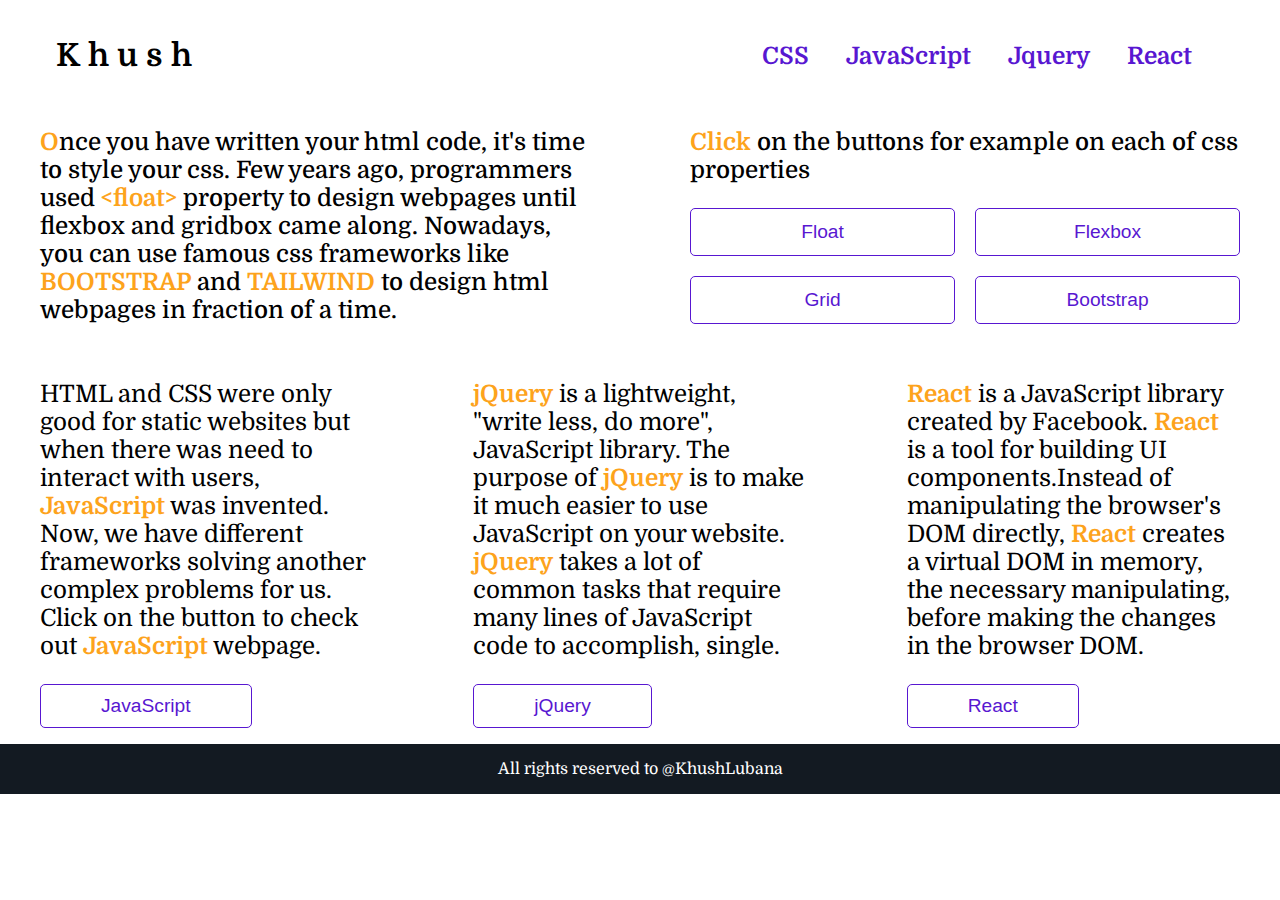
<file: index.html>
<!DOCTYPE html>
<html lang="en">

<head>
    <meta charset="utf-8" name="viewport" content="width=device-width, initial-scale=1.0">
    <title>Khush Lubana</title>
    <link rel="stylesheet" href="css/index.css">
</head>

<body>
    <header>
        <div class="innerHeader">
            <h1>
                <span>K</span>
                <span>h</span>
                <span>u</span>
                <span>s</span>
                <span>h</span>
            </h1>
            <ul>
                <li><a href="#csssectionone">CSS</a></li>
                <li><a href="#jssectiontwo">JavaScript</a></li>
                <li><a href="#jquerythree">Jquery</a></li>
                <li><a href="#reactfour">React</a></li>
            </ul>
        </div>
    </header>
    <div class="cssSection" id="csssectionone">
        <section>
            <p>
                <span>O</span>nce you have written your html code, it's time to style your css. Few years ago, programmers used <span>&lt;float&gt;</span> property to design webpages until flexbox and gridbox came along. Nowadays, you can use famous css
                frameworks like <span>BOOTSTRAP</span> and
                <span>TAILWIND</span> to design html webpages in fraction of a time.
            </p>
        </section>
        <aside>
            <p><span>Click</span> on the buttons for example on each of css properties</p>
            <button type="button" onclick="window.location.href='Links/Brampton/index.html'">Float</button>
            <button type="button" onclick="window.location.href='Links/TheCarMan/index.html'">Flexbox</button>
            <button type="button" onclick="window.location.href='Links/FurnitureHouse/index.html'">Grid</button>
            <button type="button" onclick="window.location.href='Links/HomoSapien/index.html'">Bootstrap</button>
        </aside>
    </div>
    <section class="jsSection" id="jssectiontwo">
        <div>
            <p>
                HTML and CSS were only good for static websites but when there was need to interact with users, <span>JavaScript</span> was invented. Now, we have different frameworks solving another complex problems for us. Click on the button to check
                out <span>JavaScript</span> webpage.
            </p>
            <button type="button" onclick="window.location.href='Links/Picture/index.html'">JavaScript</button>
        </div>
        <div id="jquerythree">
            <p><span>jQuery</span> is a lightweight, "write less, do more", JavaScript library. The purpose of <span>jQuery</span> is to make it much easier to use JavaScript on your website.
                <span>jQuery</span> takes a lot of common tasks that require many lines of JavaScript code to accomplish, single.
            </p>
            <button type="button">jQuery</button>
        </div>
        <div id="reactfour">
            <p><span>React</span> is a JavaScript library created by Facebook.
                <span>React</span> is a tool for building UI components.Instead of manipulating the browser's DOM directly,
                <span>React</span> creates a virtual DOM in memory, the necessary manipulating, before making the changes in the browser DOM.
            </p>
            <button type="button">React</button>
        </div>
    </section>
    <footer>
        <p>All rights reserved to @KhushLubana</p>
    </footer>
</body>

</html>
</file>
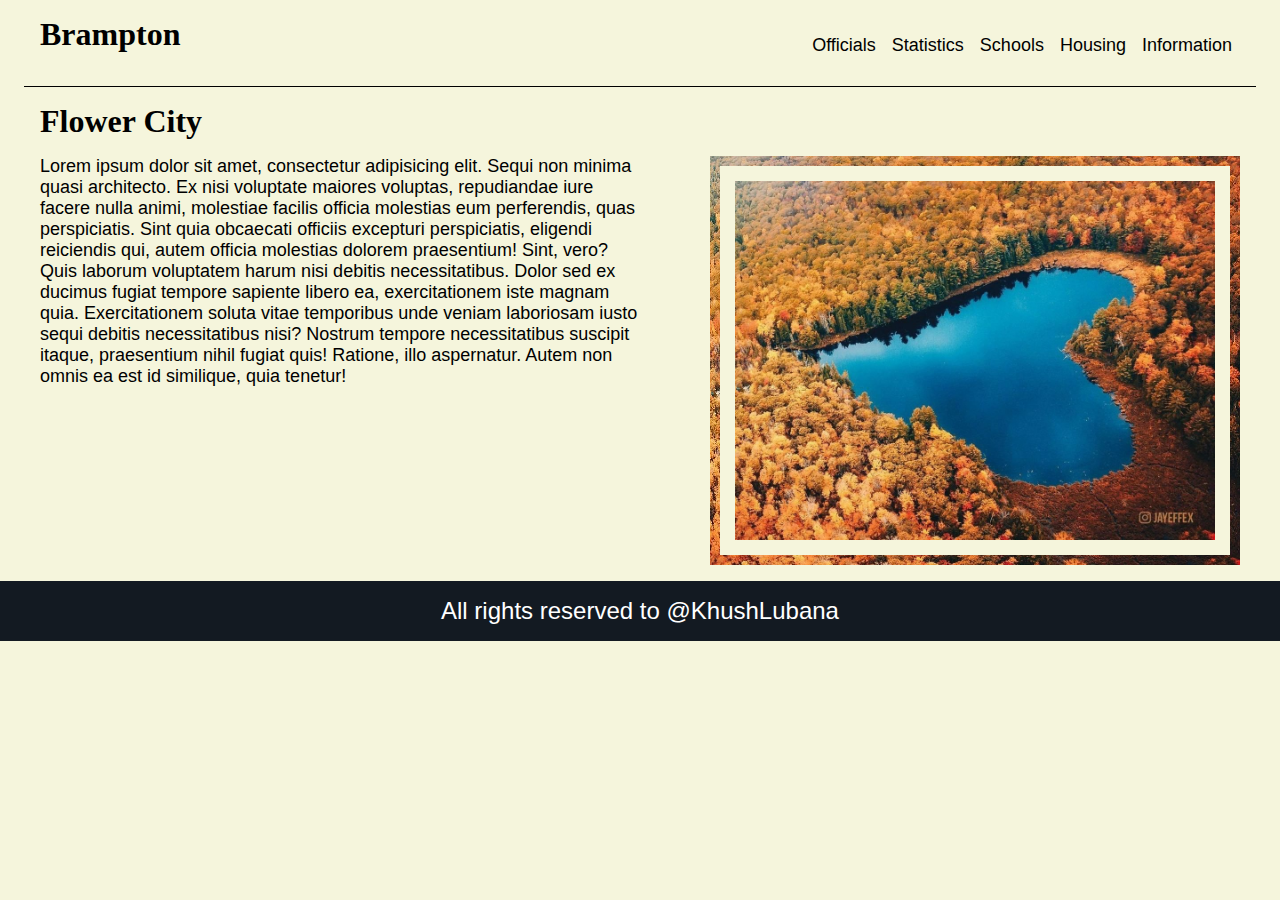
<file: Brampton/index.html>
<!DOCTYPE html>
<html>
<head>
    <meta  charset="utf-8" name="viewport" content="width=device-width, initial-scale=1.0">
    <title>Brampton</title>
    <link rel="stylesheet" href="css/index.css">
</head>
<body>
<header>
        <h1>Brampton</h1>
        <nav>
            <ul>
                <li><a href="">Information</a></li>
                <li><a href="">Housing</a></li>
                <li><a href="">Schools</a></li>
                <li><a href="">Statistics</a></li>
                <li><a href="">Officials</a></li>
            </ul>
        </nav>
</header>
<section class="FlowerCity">
    <h1>Flower City</h1>
    <p>Lorem ipsum dolor sit amet, consectetur adipisicing elit. Sequi non minima quasi architecto. Ex nisi voluptate maiores voluptas, repudiandae iure facere nulla animi, molestiae facilis officia molestias eum perferendis, quas perspiciatis. Sint quia obcaecati officiis excepturi perspiciatis, eligendi reiciendis qui, autem officia molestias dolorem praesentium! Sint, vero? Quis laborum voluptatem harum nisi debitis necessitatibus. Dolor sed ex ducimus fugiat tempore sapiente libero ea, exercitationem iste magnam quia. Exercitationem soluta vitae temporibus unde veniam laboriosam iusto sequi debitis necessitatibus nisi? Nostrum tempore necessitatibus suscipit itaque, praesentium nihil fugiat quis! Ratione, illo aspernatur. Autem non omnis ea est id similique, quia tenetur!
    </p>
    <img src="photos/1.jpg"/>
</section>
<footer>
    <div>
        <p>All rights reserved to @KhushLubana</p>
    </div>
</footer>
</body>
</html>
</file>
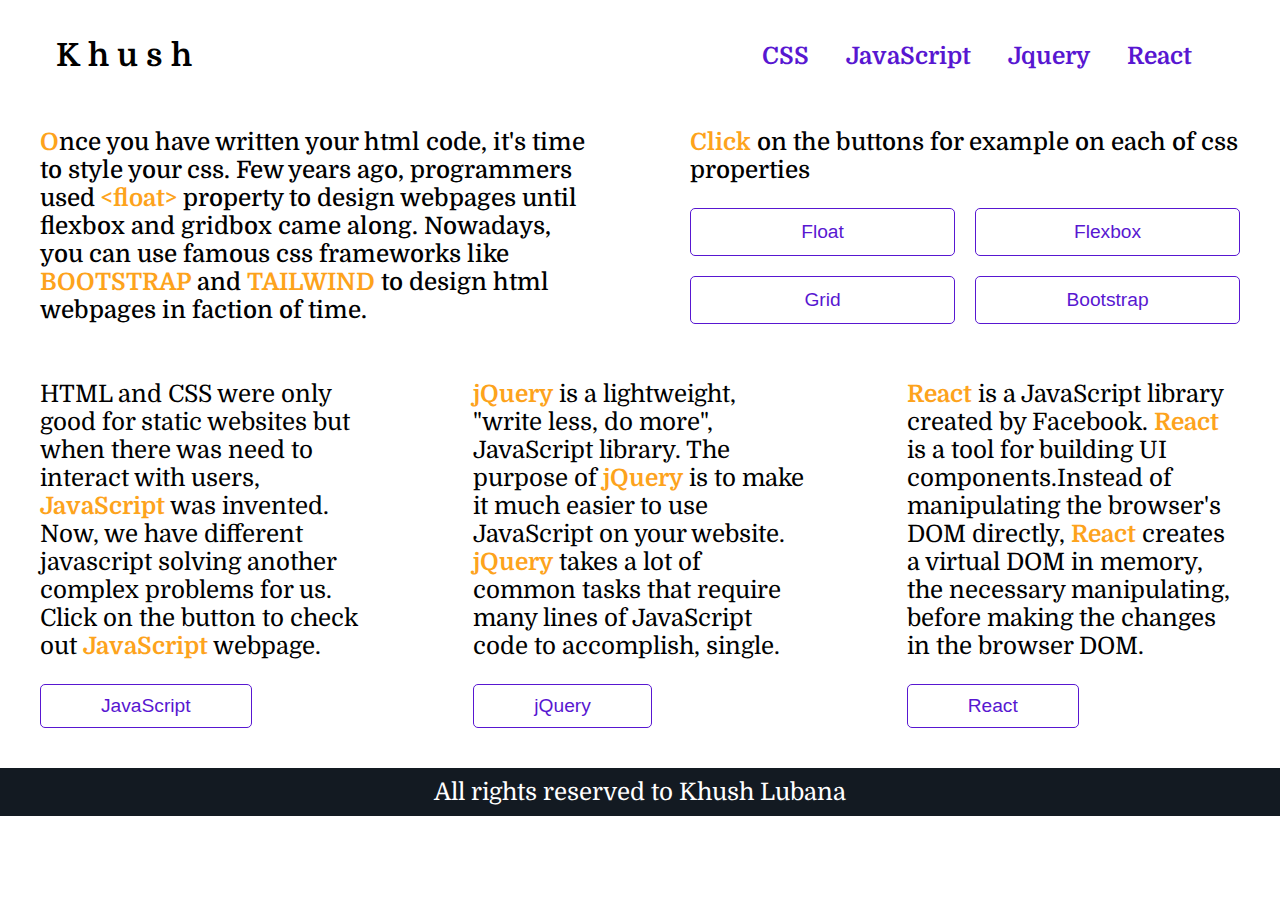
<file: Main/index.html>
<!DOCTYPE html>
<html lang="en">
<head>
    <meta  charset="utf-8" name="viewport" content="width=device-width, initial-scale=1.0">
        <title>Khush Lubana</title>
        <link rel="stylesheet" href="css/index.css">
    </head>
    <body>
        <header>
            <div class="innerHeader">
                <h1>
                    <span>K</span>
                    <span>h</span>
                    <span>u</span>
                    <span>s</span>
                    <span>h</span>
                </h1>
                <ul>
                    <li><a href=".cssSection">CSS</a></li>
                    <li><a href=".jsSection">JavaScript</a></li>
                    <li><a href="#">Jquery</a></li>
                    <li><a href="#">React</a></li>
                </ul>                
            </div>
        </header>
        <div class="cssSection">
            <section>
                <p>
                    <span>O</span>nce you have written your html code, it's time to style your css. Few years ago, programmers used <span>&lt;float&gt;</span> property
                    to design webpages until flexbox and gridbox came along. Nowadays, you can use famous css frameworks like <span>BOOTSTRAP</span> and
                    <span>TAILWIND</span> to design html webpages in faction of time.
                </p>
            </section>
            <aside>
                <p><span>Click</span> on the buttons for example on each of css properties</p>
                <button type="button" onclick="floatlink()"">Float</button>
                <button type="button">Flexbox</button>
                <button type="button">Grid</button>
                <button type="button">Bootstrap</button>
            </aside>
        </div>
        <section class="jsSection">
            <div><p>
                HTML and CSS were only good for static websites but when there was need to interact with users, <span>JavaScript</span> was invented.
                Now, we have different javascript  solving another complex problems for us. Click on the button to check out <span>JavaScript</span> webpage.
                </p>
                <button type="button">JavaScript</button>
            </div>
            <div>
                <p><span>jQuery</span> is a lightweight, "write less, do more", JavaScript library.
                    The purpose of <span>jQuery</span> is to make it much easier to use JavaScript on your website.
                <span>jQuery</span> takes a lot of common tasks that require many lines of JavaScript code to accomplish, 
                     single.
                </p>
                <button type="button">jQuery</button>
            </div>
            <div>
                <p><span>React</span> is a JavaScript library created by Facebook.
                <span>React</span> is a tool for building UI components.Instead of manipulating the browser's DOM directly,
                <span>React</span> creates a virtual DOM in memory,  the necessary manipulating, before making the changes in the browser DOM.
                </p>
                <button type="button">React</button>
            </div>
        </section>
        <footer>
            <p>All rights reserved to Khush Lubana</p>
        </footer>
        <script src="js/index.js"></script>
    </body>
</html>
</file>
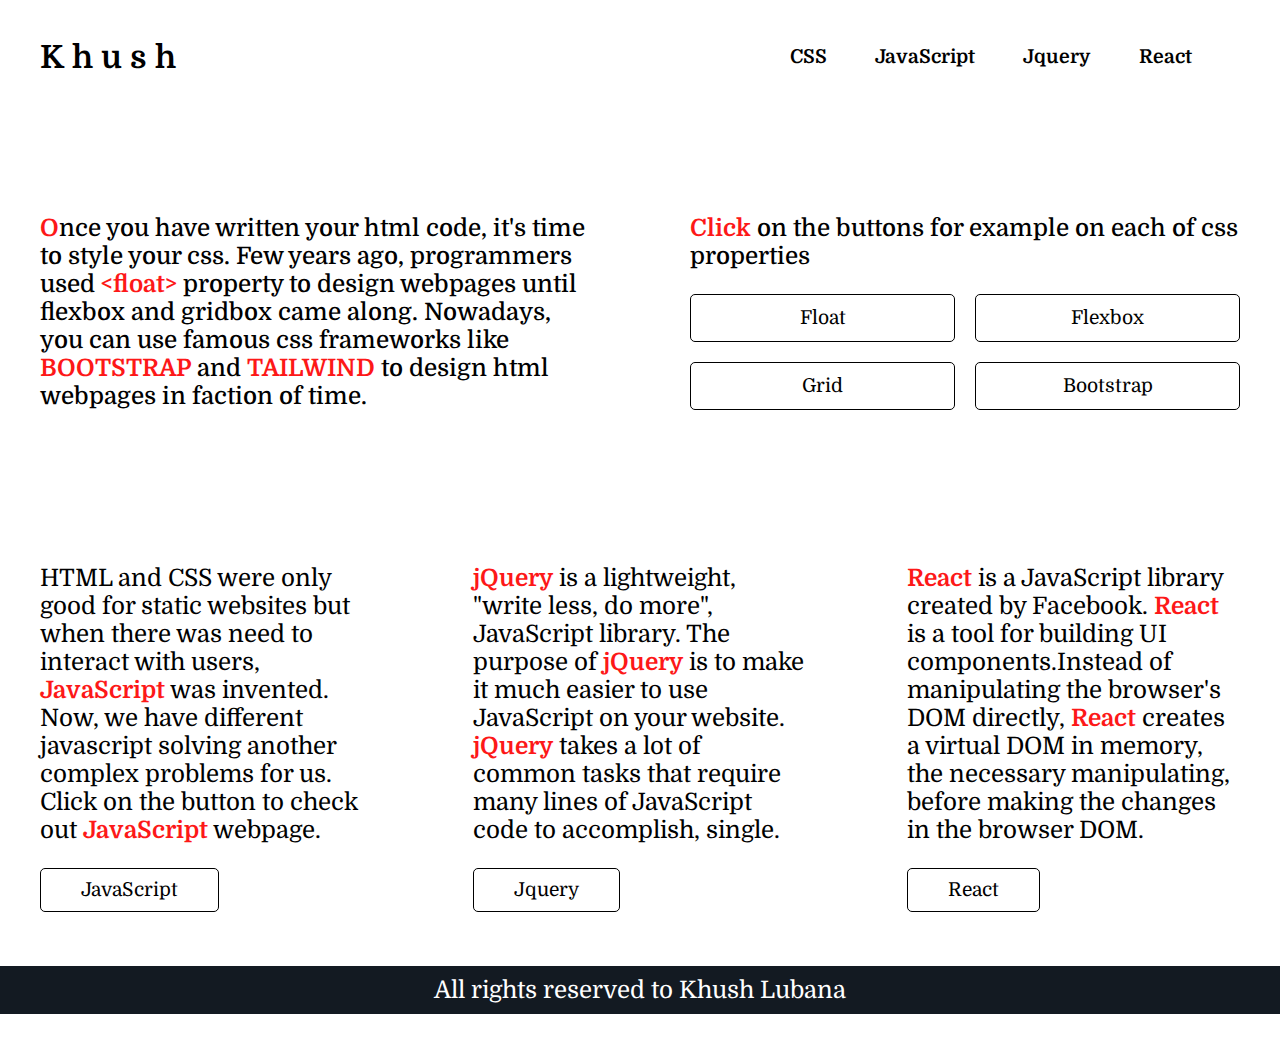
<file: Project/index.html>
<!DOCTYPE html>
<html>
    <head>
        <title>Khush Lubana</title>
        <link rel="stylesheet" href="css/index.css">
    </head>
    <body>
        <header>
            <div class="innerHeader">
                <h1>
                    <span>K</span>
                    <span>h</span>
                    <span>u</span>
                    <span>s</span>
                    <span>h</span>
                </h1>
                <ul>
                    <li><a href="cssSection">CSS</a></li>
                    <li><a href="#">JavaScript</a></li>
                    <li><a href="#">Jquery</a></li>
                    <li><a href="#">React</a></li>
                </ul>                
            </div>
        </header>
        <div class="cssSection">
            <section>
                <p>
                    <span>O</span>nce you have written your html code, it's time to style your css. Few years ago, programmers used <span>&lt;float&gt;</span> property
                    to design webpages until flexbox and gridbox came along. Nowadays, you can use famous css frameworks like <span>BOOTSTRAP</span> and
                    <span>TAILWIND</span> to design html webpages in faction of time.
                </p>
            </section>
            <aside>
                <p><span>Click</span> on the buttons for example on each of css properties</p>
                <button type="button">Float</button>
                <button type="button">Flexbox</button>
                <button type="button">Grid</button>
                <button type="button">Bootstrap</button>
            </aside>
        </div>
        <section class="jsSection">
            <div><p>
                HTML and CSS were only good for static websites but when there was need to interact with users, <span>JavaScript</span> was invented.
                Now, we have different javascript  solving another complex problems for us. Click on the button to check out <span>JavaScript</span> webpage.
                </p>
                <button type="button">JavaScript</button>
            </div>
            <div>
                <p><span>jQuery</span> is a lightweight, "write less, do more", JavaScript library.
                    The purpose of <span>jQuery</span> is to make it much easier to use JavaScript on your website.
                <span>jQuery</span> takes a lot of common tasks that require many lines of JavaScript code to accomplish, 
                     single.
                </p>
                <button type="button">Jquery</button>
            </div>
            <div>
                <p><span>React</span> is a JavaScript library created by Facebook.
                <span>React</span> is a tool for building UI components.Instead of manipulating the browser's DOM directly,
                <span>React</span> creates a virtual DOM in memory,  the necessary manipulating, before making the changes in the browser DOM.
                </p>
                <button type="button">React</button>
            </div>
        </section>
        <footer>
            <p>All rights reserved to Khush Lubana</p>
        </footer>
    </body>
</html>
</file>
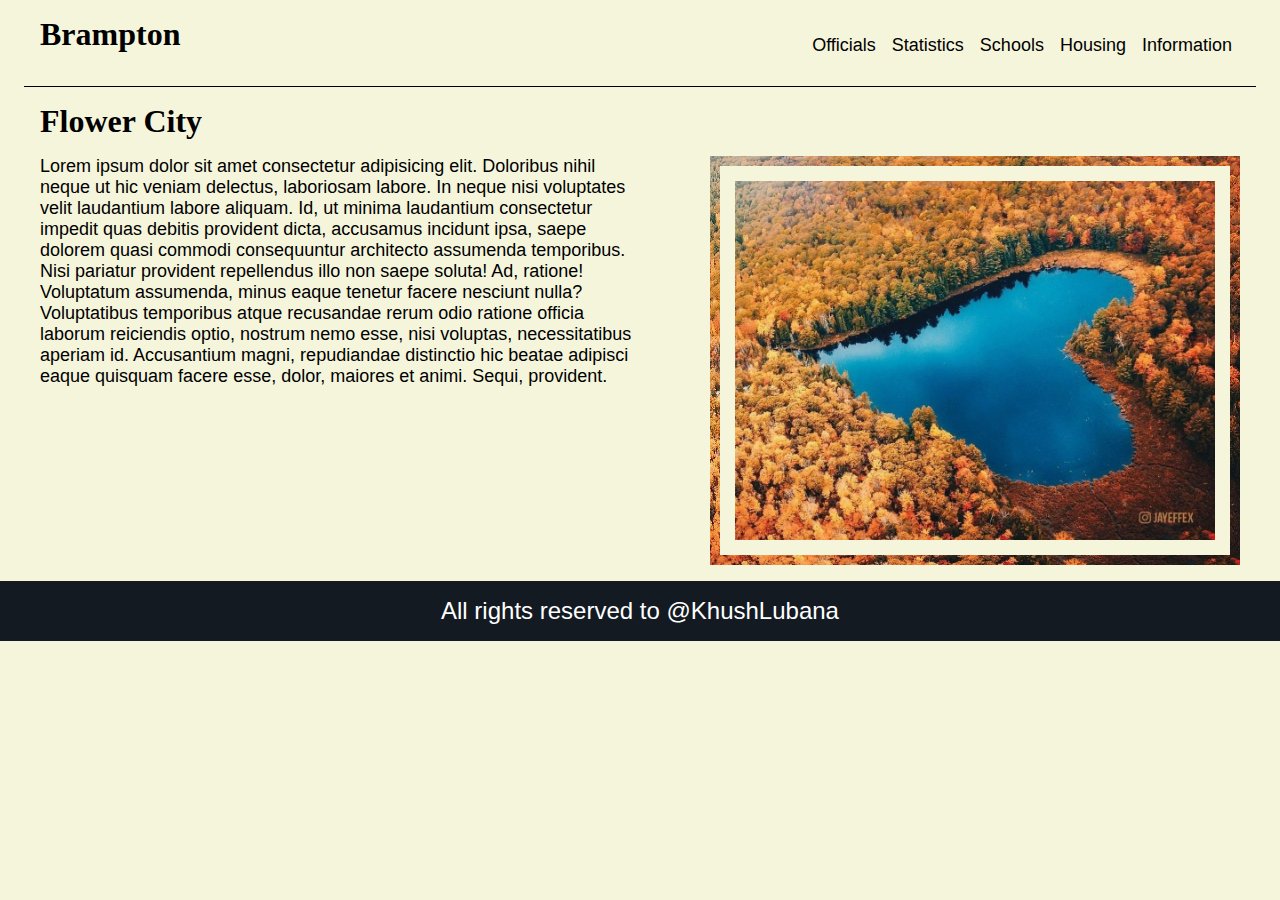
<file: Links/Brampton/index.html>
<!DOCTYPE html>
<html lang="en">
<head>
    <meta  charset="utf-8" name="viewport" content="width=device-width, initial-scale=1.0">
    <title>Brampton</title>
    <link rel="stylesheet" href="css/index.css">
</head>
<body class="overlayIsOpen">
    <!-- <div class="overlay">
        <div class="overlayInner">
            <p>This webpage is coded with css using only <span>&lt;float&gt;</span> and it is responsive.  </p>
            <button id="blurButton">OKAY</button>
        </div>
    </div> -->
    <div class="wrapper">
        <header>
            <h1>Brampton</h1>
            <nav>
                <ul>
                    <li><a href="">Information</a></li>
                    <li><a href="">Housing</a></li>
                    <li><a href="">Schools</a></li>
                    <li><a href="">Statistics</a></li>
                    <li><a href="">Officials</a></li>
                </ul>
            </nav>
        </header>
        <section class="FlowerCity">
            <h1>Flower City</h1>
            <p>Lorem ipsum dolor sit amet consectetur adipisicing elit. Doloribus nihil neque ut hic veniam delectus, laboriosam labore. In neque nisi voluptates velit laudantium labore aliquam. Id, ut minima laudantium consectetur impedit quas debitis provident dicta, accusamus incidunt ipsa, saepe dolorem quasi commodi consequuntur architecto assumenda temporibus. Nisi pariatur provident repellendus illo non saepe soluta! Ad, ratione! Voluptatum assumenda, minus eaque tenetur facere nesciunt nulla? Voluptatibus temporibus atque recusandae rerum odio ratione officia laborum reiciendis optio, nostrum nemo esse, nisi voluptas, necessitatibus aperiam id. Accusantium magni, repudiandae distinctio hic beatae adipisci eaque quisquam facere esse, dolor, maiores et animi. Sequi, provident.</p>
            <img src="photos/1.jpg" alt="flowerCity"/>
        </section>
        <footer>
                <p>All rights reserved to @KhushLubana</p>
        </footer>
    </div>
    <script src="js/index.js"></script>
</body>
</html>
</file>
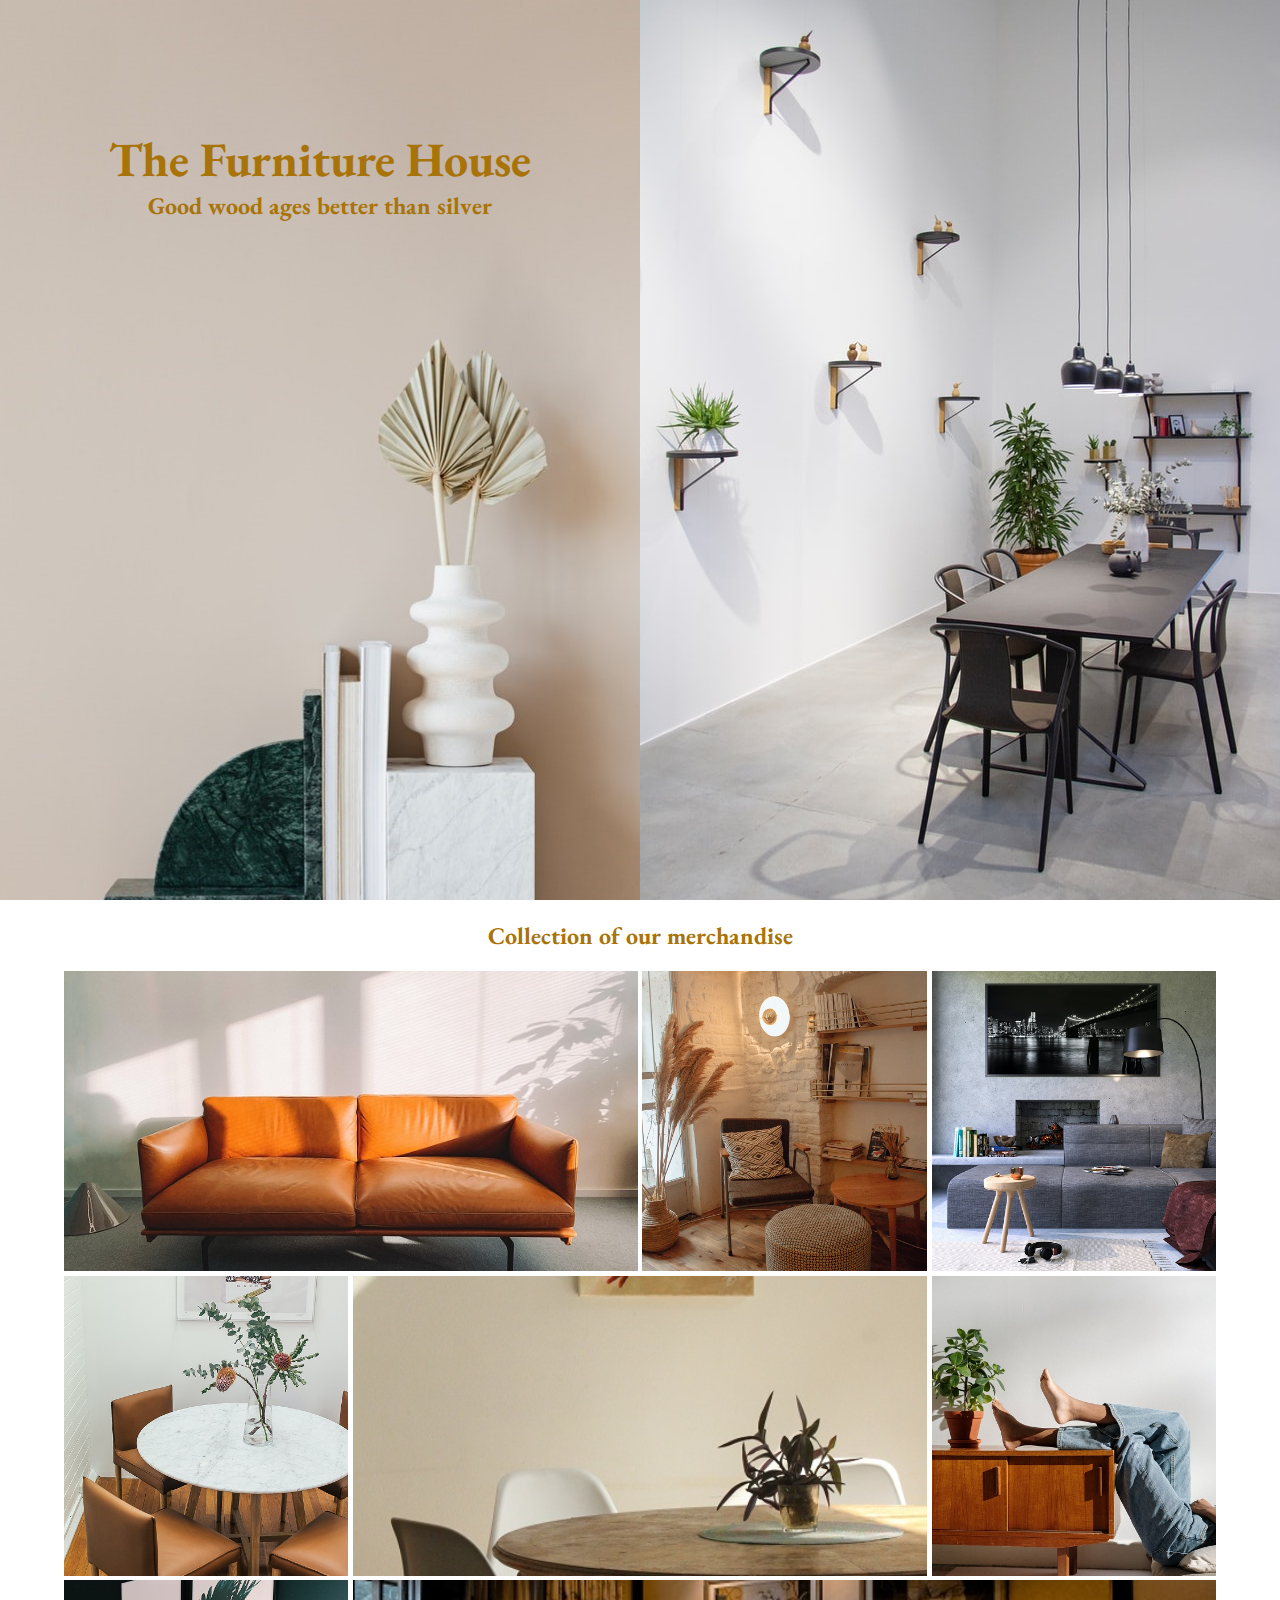
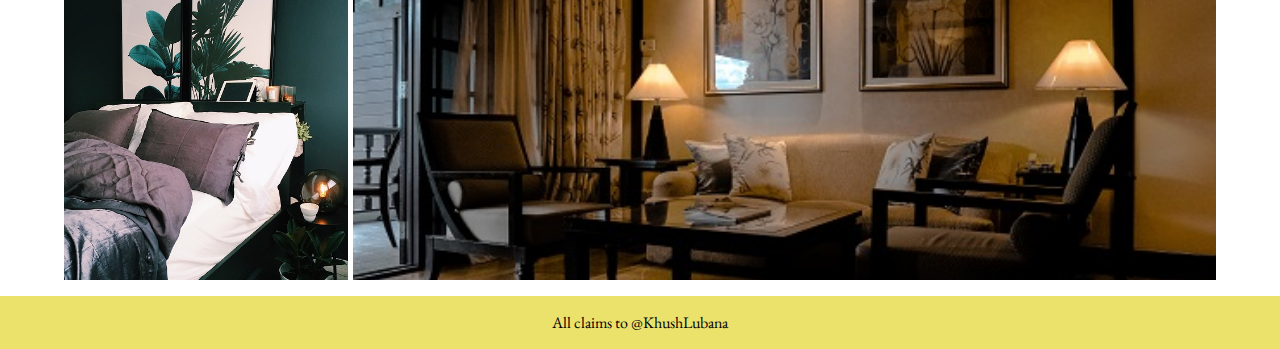
<file: Links/FurnitureHouse/index.html>
<!DOCTYPE html>
<html lang="en">
    <head>
        <title>Furniture House</title>
        <meta charset="utf-8" name="viewport" content="width=device-width,initial-scale=1.0">
        <link rel="stylesheet" href="css/furniturehouse.css">
    </head>
    <body>
        <main>
            <div class="childone">
                <h1>The Furniture House</h1>
                <p>Good wood ages better than silver</p>
                <!-- <img src="Photos/scrap1.jpg" alt="marble"> -->
            </div>
            <img class="childtwo" src="Photos/table1.jpg" alt="chair">
        </main>
        <div class="hero">
            <h2>Collection of our merchandise</h2>
            <div class="collection">
                <img src="Photos/Collections/1-500.jpg">
                <img src="Photos/Collections/2-500.jpg">
                <img src="Photos/Collections/3-500.jpg">
                <img src="Photos/Collections/4-500.jpg">
                <img src="Photos/Collections/5-500.jpg">
                <img src="Photos/Collections/6-500.jpg">
                <img src="Photos/Collections/7-500.jpg">
                <img src="Photos/Collections/8-500.jpg">
            </div>
        </div>
        <footer>
            <p>All claims to @KhushLubana</p>
        </footer>
    </body>
</html>
</file>
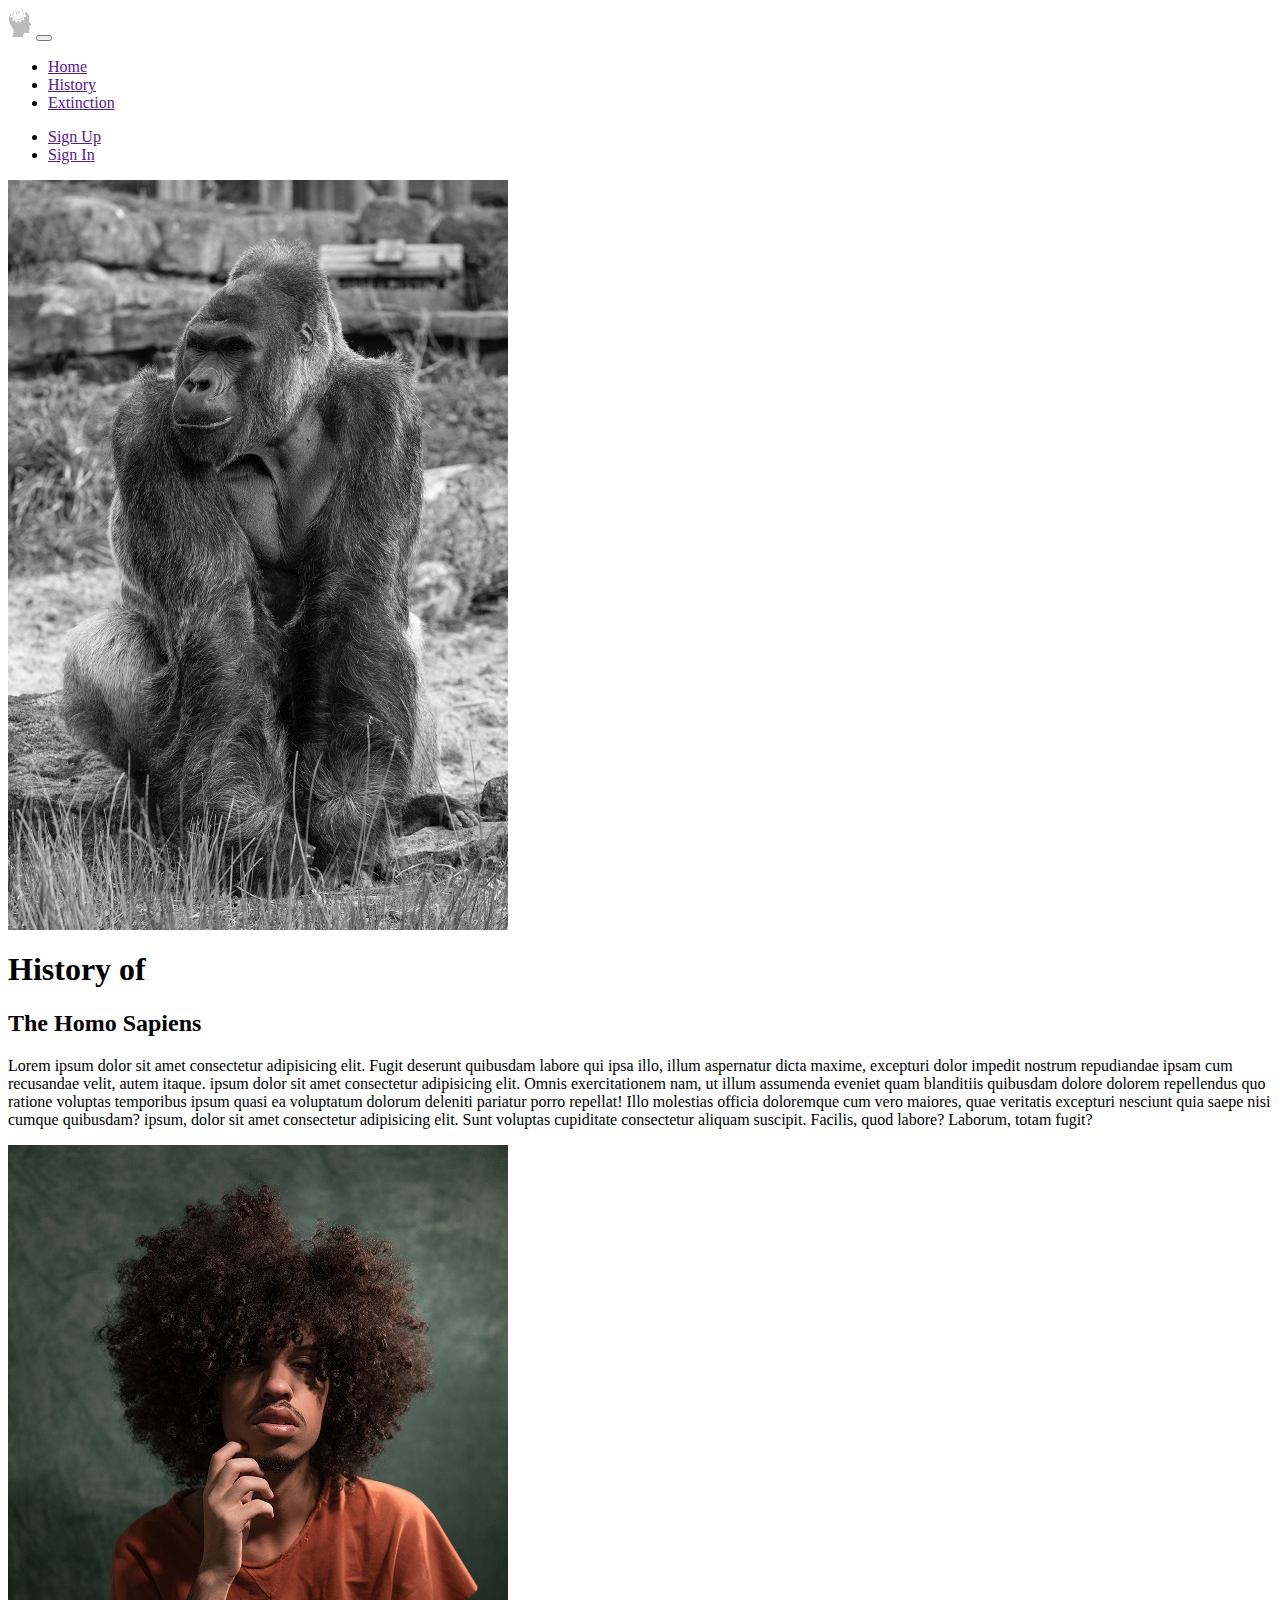
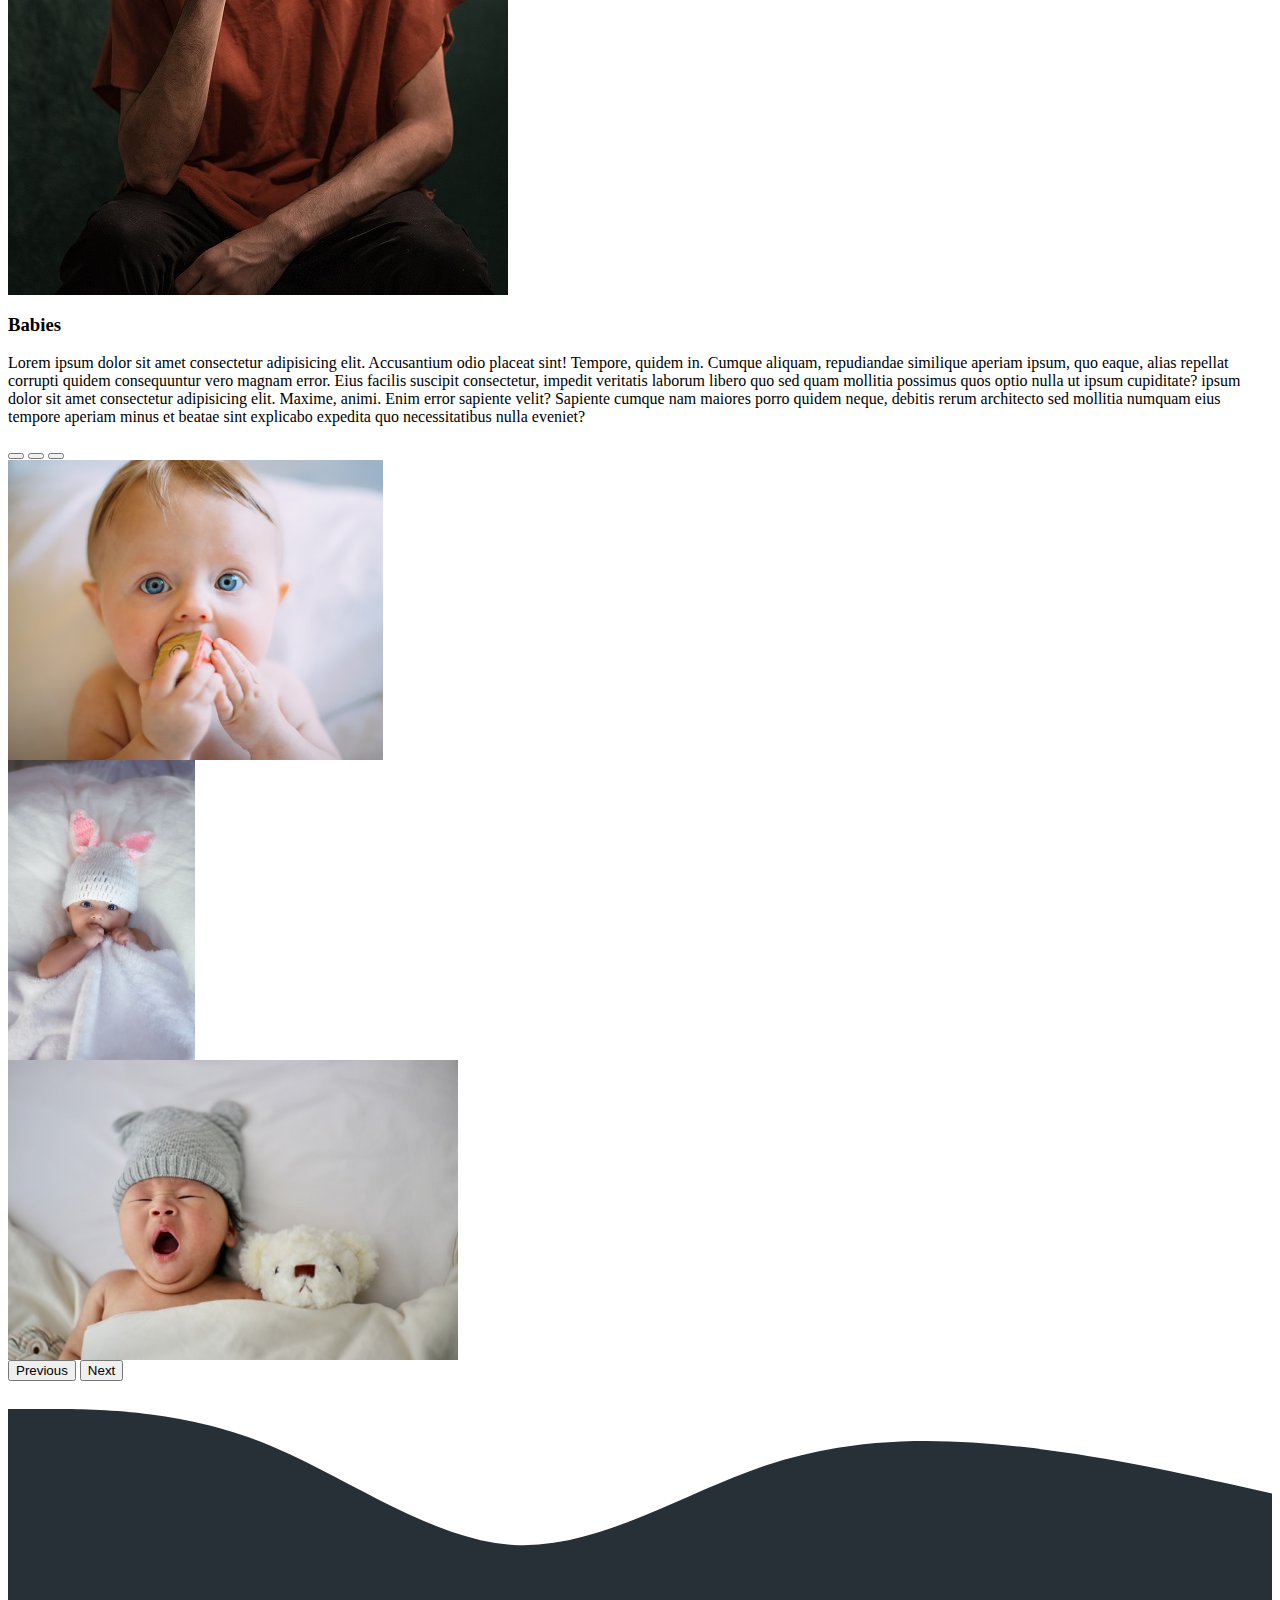
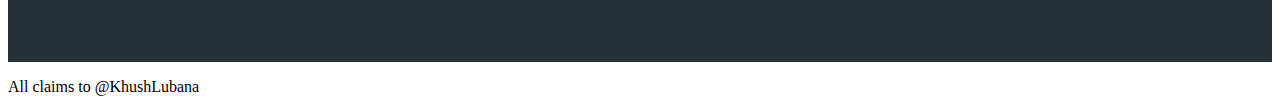
<file: Links/HomoSapien/index.html>
<html lang="en">

<head>
    <meta charset="UTF-8">
    <meta http-equiv="X-UA-Compatible" content="IE=edge">
    <meta name="viewport" content="width=device-width, initial-scale=1.0">
    <title>Document</title>
    <link href="https://cdn.jsdelivr.net/npm/bootstrap@5.0.1/dist/css/bootstrap.min.css" rel="stylesheet"
        integrity="sha384-+0n0xVW2eSR5OomGNYDnhzAbDsOXxcvSN1TPprVMTNDbiYZCxYbOOl7+AMvyTG2x" crossorigin="anonymous">
    <link rel="stylesheet" href="css/homosapien.css" class="href">
</head>

<body>
    <nav class="navbar navbar-expand-sm navbar-dark bg-dark sticky-top p-1">
        <div class="container">
            <a class="navbar-brand" href="#"><img width="24" height="30" src="Photos/Logo2.png" alt="main logo"></a>
            <button class="navbar-toggler" type="button" data-bs-toggle="collapse"
                data-bs-target="#navbarSupportedContent" aria-controls="navbarSupportedContent" aria-expanded="false"
                aria-label="Toggle navigation">
                <span class="navbar-toggler-icon"></span>
            </button>
            <div class="collapse navbar-collapse" id="navbarSupportedContent">
                <ul class="navbar-nav ms-auto">
                    <li class="nav-item ms-auto"><a class="nav-link" href="">Home</a></li>
                    <li class="nav-item ms-auto"><a class="nav-link" href="">History</a></li>
                    <li class="nav-item ms-auto"><a class="nav-link" href="">Extinction</a></li>
                </ul>
                <ul class="navbar-nav ms-auto">
                    <li class="nav-item ms-auto"><a class="nav-link" href="">Sign Up</a></li>
                    <li class="nav-item ms-auto"><a class="nav-link" href="">Sign In</a></li>
                </ul>
            </div>
        </div>
    </nav>
    <section class="container-fluid bg-dark">
        <div class="row row-cols-lg-3">
            <img class="col p-0" src="Photos/ape500.jpg" alt="">
            <div id="herocenter" class="col py-5 px-5 text-light">
                <h1 class="fs-4">History of</h1>
                <h2 class="fs-5">The Homo Sapiens</h2>
                <p>Lorem ipsum dolor sit amet consectetur adipisicing elit. Fugit deserunt quibusdam labore qui ipsa
                    illo, illum aspernatur dicta maxime, excepturi dolor impedit nostrum repudiandae ipsam cum
                    recusandae velit, autem itaque. ipsum dolor sit amet consectetur adipisicing elit. Omnis
                    exercitationem nam, ut illum assumenda eveniet quam blanditiis quibusdam dolore dolorem repellendus
                    quo ratione voluptas temporibus ipsum quasi ea voluptatum dolorum deleniti pariatur porro repellat!
                    Illo molestias officia doloremque cum vero maiores, quae veritatis excepturi nesciunt quia saepe
                    nisi cumque quibusdam? ipsum, dolor sit amet consectetur adipisicing elit. Sunt voluptas cupiditate
                    consectetur aliquam suscipit. Facilis, quod labore? Laborum, totam fugit?</p>
            </div>
            <img class="col p-0" src="Photos/human500.jpg" alt="">
        </div>
    </section>
    <section class="container-fluid my-5">
        <div class="row justify-content-around">
            <article class="col-lg-6">
                <h3>Babies</h3>
                <p>Lorem ipsum dolor sit amet consectetur adipisicing elit. Accusantium odio placeat sint! Tempore, quidem in. Cumque aliquam, repudiandae similique aperiam ipsum, quo eaque, alias repellat corrupti quidem consequuntur vero magnam error. Eius facilis suscipit consectetur, impedit veritatis laborum libero quo sed quam mollitia possimus quos optio nulla ut ipsum cupiditate? ipsum dolor sit amet consectetur adipisicing elit. Maxime, animi. Enim error sapiente velit?
                    Sapiente cumque nam maiores porro quidem neque, debitis rerum architecto sed mollitia numquam eius
                    tempore aperiam minus et beatae sint explicabo expedita quo necessitatibus nulla eveniet?</p>
            </article>
            <aside class="col-lg-4" id="babypics">
                <div id="carouselExampleIndicators" class="carousel slide" data-bs-ride="carousel">
                    <div class="carousel-indicators">
                        <button type="button" data-bs-target="#carouselExampleIndicators" data-bs-slide-to="0"
                            class="active" aria-current="true" aria-label="Slide 1"></button>
                        <button type="button" data-bs-target="#carouselExampleIndicators" data-bs-slide-to="1"
                            aria-label="Slide 2"></button>
                        <button type="button" data-bs-target="#carouselExampleIndicators" data-bs-slide-to="2"
                            aria-label="Slide 3"></button>
                    </div>
                    <div class="carousel-inner">
                        <div class="carousel-item active">
                            <img src="Photos/baby1.jpg"  class="d-block w-100 img-thumbnail"  alt="...">
                        </div>
                        <div class="carousel-item">
                            <img src="Photos/baby2.jpg" class="d-block w-100 img-thumbnail" alt="...">
                        </div>
                        <div class="carousel-item">
                            <img src="Photos/baby3.jpg" class="d-block w-100 img-thumbnail" alt="...">
                        </div>
                    </div>
                    <button class="carousel-control-prev" type="button" data-bs-target="#carouselExampleIndicators"
                        data-bs-slide="prev">
                        <span class="carousel-control-prev-icon" aria-hidden="true"></span>
                        <span class="visually-hidden">Previous</span>
                    </button>
                    <button class="carousel-control-next" type="button" data-bs-target="#carouselExampleIndicators"
                        data-bs-slide="next">
                        <span class="carousel-control-next-icon" aria-hidden="true"></span>
                        <span class="visually-hidden">Next</span>
                    </button>
                </div>
            </aside>
        </div>
    </section>
    <footer class="position-relative">
        <img src="../HomoSapien/Photos/wave2.svg" alt="">
        <p class="position-absolute w-100 text-center text-light">All claims to @KhushLubana</p>
    </footer>
    <script src="https://cdn.jsdelivr.net/npm/bootstrap@5.0.1/dist/js/bootstrap.bundle.min.js"
        integrity="sha384-gtEjrD/SeCtmISkJkNUaaKMoLD0//ElJ19smozuHV6z3Iehds+3Ulb9Bn9Plx0x4"
        crossorigin="anonymous"></script>
</body>

</html>
</file>
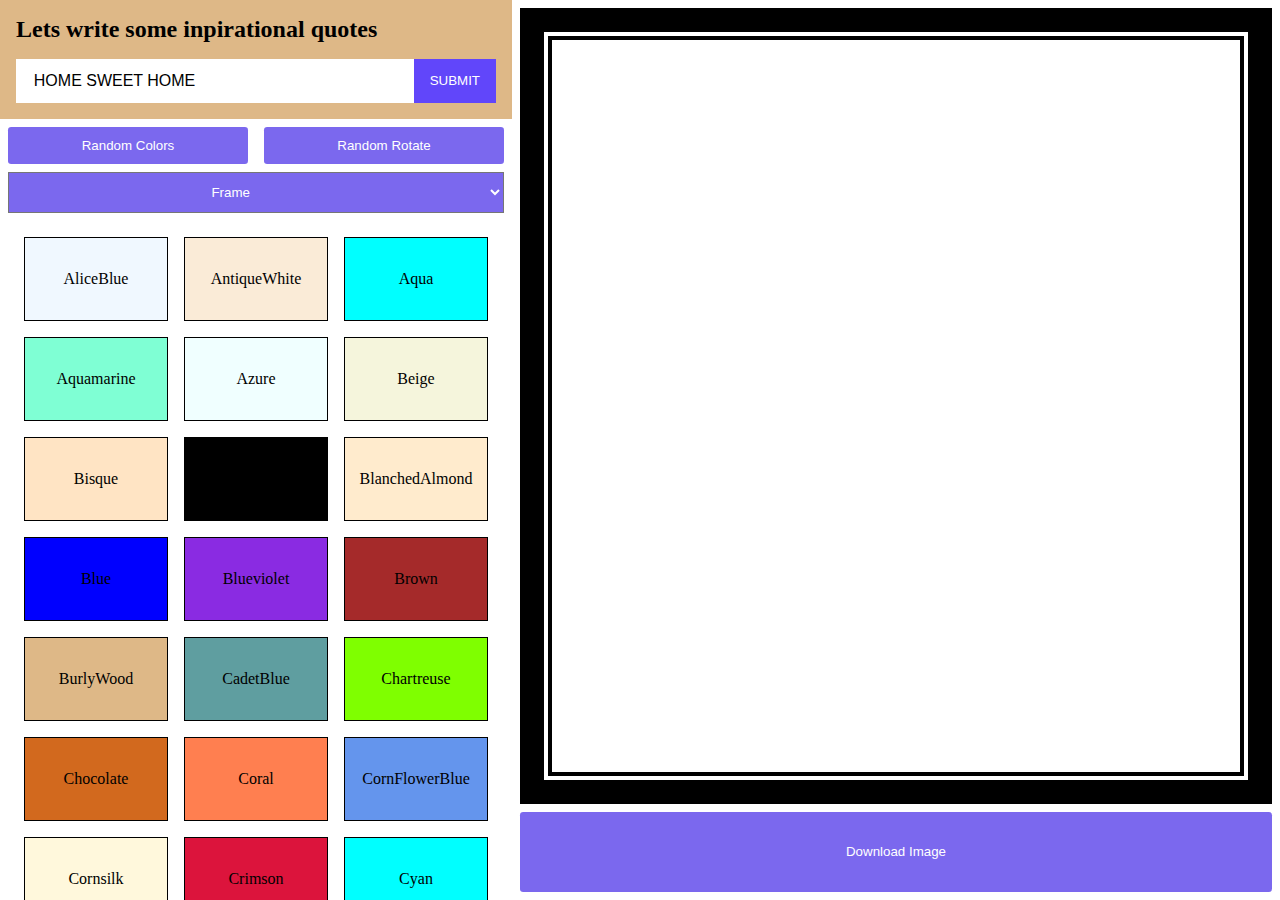
<file: Links/Picture/index.html>
<!DOCTYPE html>
<html lang="en">

<head>
    <meta charset="UTF-8">
    <meta name="viewport" content="width=device-width, initial-scale=1.0">
    <title>Document</title>
    <link href="https://fonts.googleapis.com/icon?family=Material+Icons" rel="stylesheet">
    <link rel="stylesheet" href="css/picture.css">
    <script src="js/html2canvas.js"></script>
</head>

<body>
    <div class="wrapper">
        <div class="leftside">
            <div class="inputtext">
                <h1>Lets write some inpirational quotes</h1>
                <form>
                    <input type="text" name="keyword" id="keyword" value="home sweet home">
                    <input type="submit" name="submit" value="SUBMIT" id="submit" autofocus>
                </form>
            </div>
            <div class="controls">
                <button id="colorsId">Random Colors</button>
                <button id="rotationId">Random Rotate</button>
            </div>
            <div class="frames">
                <select id="dropdown">
                    <option value="frame" selected>Frame</option>
                    <option value="background">Background</option>
                    <option value="tile">Tile</option>
                    <option value="font" >Font</option>
                </select>
            </div>
            <div class="colorstab"></div>
        </div>
        <div class="rightside">
            <div class="picture"></div>
            <button id="downloadimage">Download Image</button>
        </div>
    </div>
    <!-- <script src="path/to/dom-to-image.min.js" /> -->
    <script src="js/picture.js"></script>
</body>

</html>
</file>
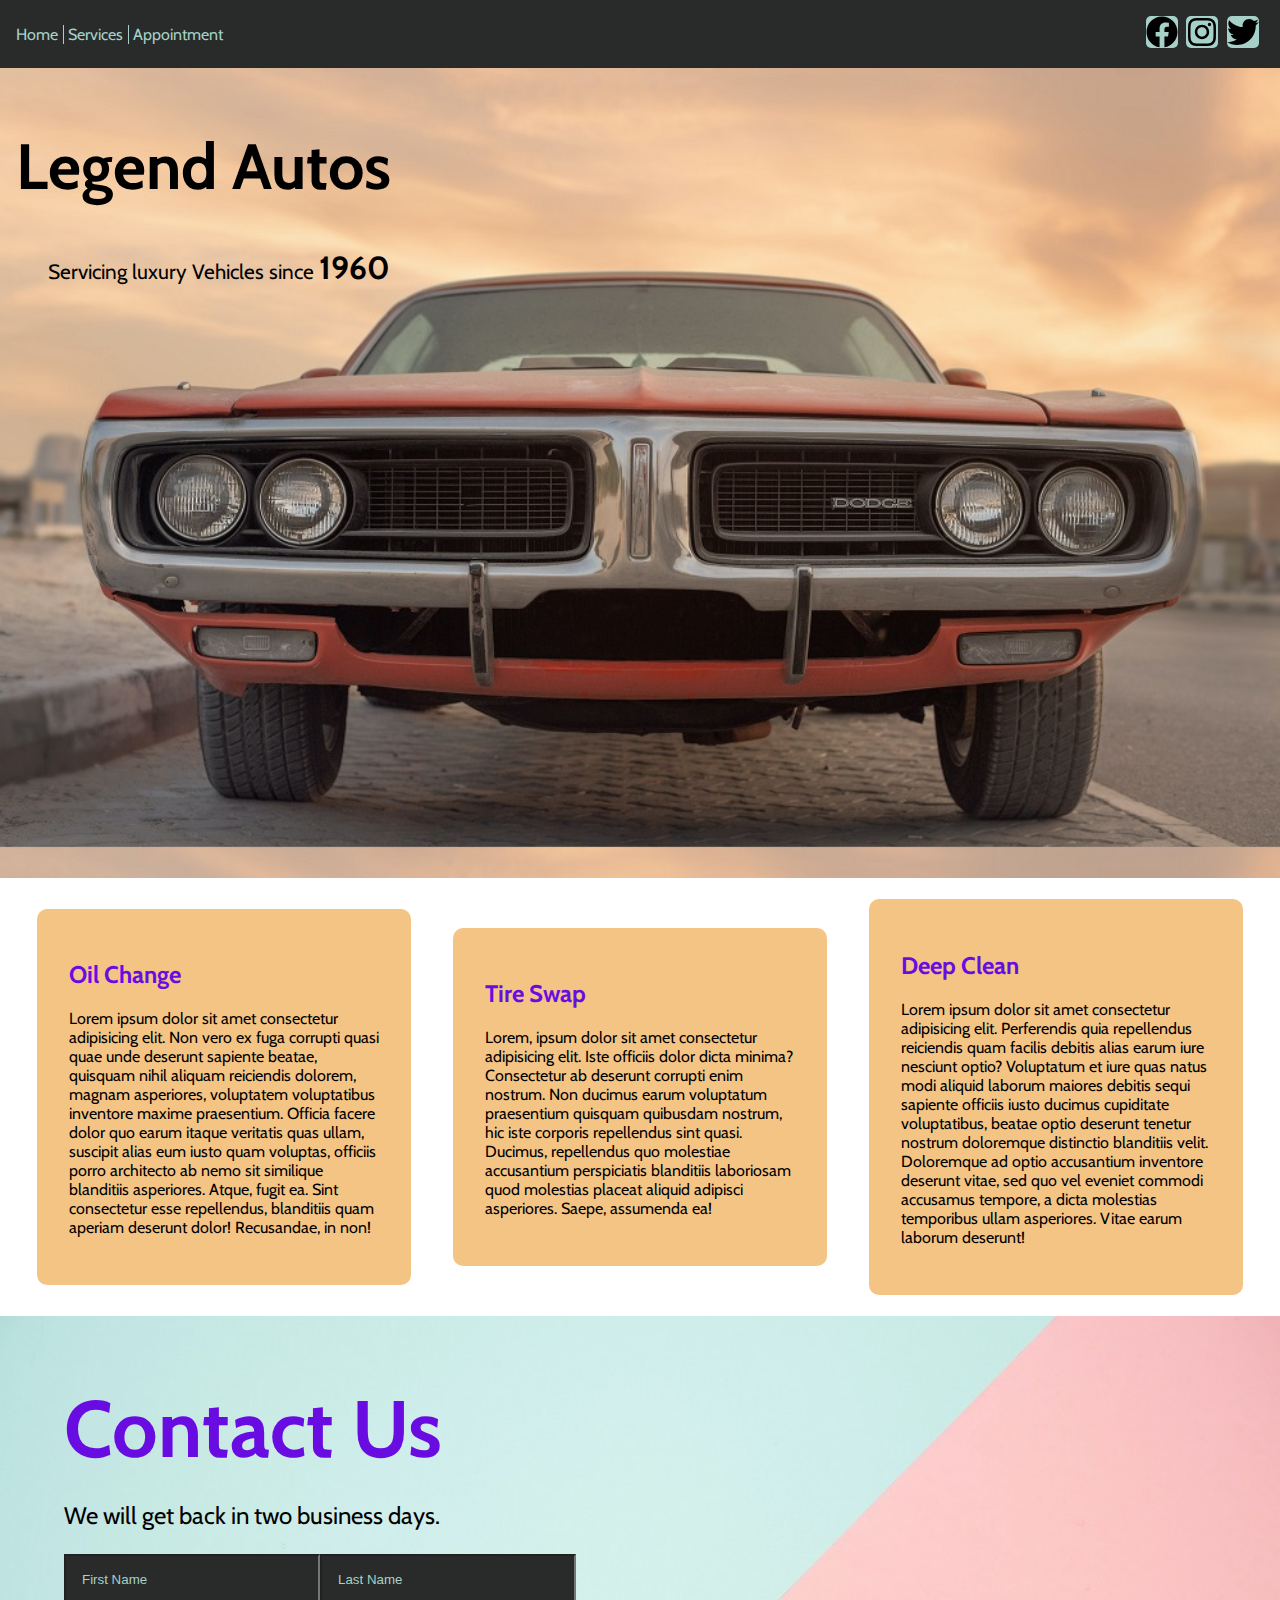
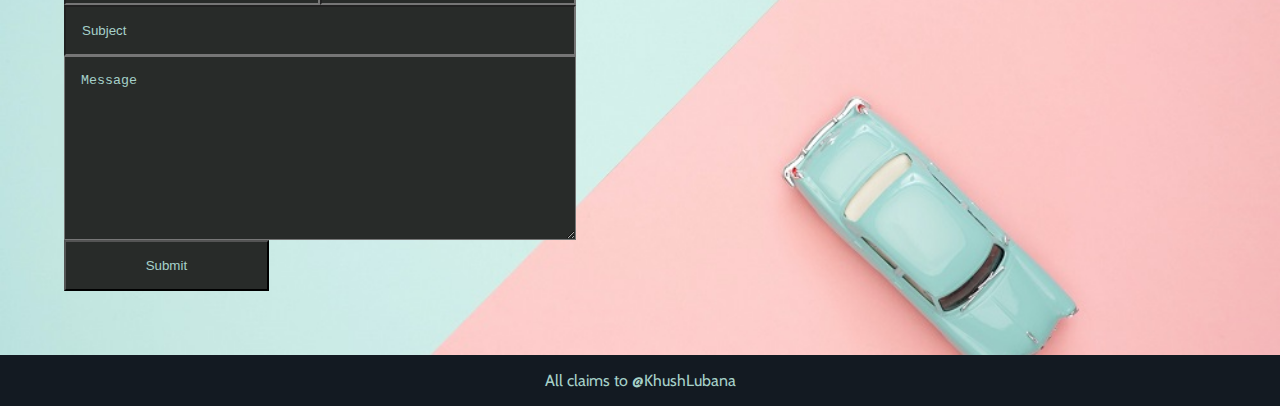
<file: Links/TheCarMan/index.html>
<!DOCTYPE html>
<html lang="en">
    <head>
        <title>The Car Man</title>
        <meta name="viewport" content="width=device-width,initial-scale=1.0">
        <link rel="stylesheet" href="css/index.css"/>
    </head>
    <body>
        <header>
            <div class="innerHeader">
                <div class="links">
                    <a href="#heroone">Home</a>
                    <a href="#servicestwo">Services</a>
                    <a href="#contactusthree">Appointment</a>
                </div>
                <div class="icons">
                    <a href="https://facebook.com" target="_blank"><img src="photosSVGs/facebook-brands.svg" alt="instagram"/></a>
                    <a href="https://instagram.com" target="_blank"><img src="photosSVGs/instagram-brands.svg" alt="instagram"/></a>
                    <a href="https://twitter.com" target="_blank"><img src="photosSVGs/twitter-brands.svg" alt="instagram"/></a>
                </div>
            </div>
        </header>
        <section class=hero id="heroone">
            <h1>Legend Autos</h1>
            <p>Servicing luxury Vehicles since <strong>1960</strong> </p>
        </section>
        <section id="servicestwo">
            <div class="sectionwrapper"></div>
                <div class="services">
                    <div id="oilchange">
                        <h2>Oil Change</h2>
                        <p>Lorem ipsum dolor sit amet consectetur adipisicing elit. Non vero ex fuga corrupti quasi quae unde deserunt sapiente beatae, quisquam nihil aliquam reiciendis dolorem, magnam asperiores, voluptatem voluptatibus inventore maxime praesentium. Officia facere dolor quo earum itaque veritatis quas ullam, suscipit alias eum iusto quam voluptas, officiis porro architecto ab nemo sit similique blanditiis asperiores. Atque, fugit ea. Sint consectetur esse repellendus, blanditiis quam aperiam deserunt dolor! Recusandae, in non!</p>
                    </div>
                    <div id="tires">
                        <h2>Tire Swap</h2>
                        <p>Lorem, ipsum dolor sit amet consectetur adipisicing elit. Iste officiis dolor dicta minima? Consectetur ab deserunt corrupti enim nostrum. Non ducimus earum voluptatum praesentium quisquam quibusdam nostrum, hic iste corporis repellendus sint quasi. Ducimus, repellendus quo molestiae accusantium perspiciatis blanditiis laboriosam quod molestias placeat aliquid adipisci asperiores. Saepe, assumenda ea!</p>
                    </div>
                    <div id="autodetailing">
                        <h2>Deep Clean</h2>
                        <p>Lorem ipsum dolor sit amet consectetur adipisicing elit. Perferendis quia repellendus reiciendis quam facilis debitis alias earum iure nesciunt optio? Voluptatum et iure quas natus modi aliquid laborum maiores debitis sequi sapiente officiis iusto ducimus cupiditate voluptatibus, beatae optio deserunt tenetur nostrum doloremque distinctio blanditiis velit. Doloremque ad optio accusantium inventore deserunt vitae, sed quo vel eveniet commodi accusamus tempore, a dicta molestias temporibus ullam asperiores. Vitae earum laborum deserunt!</p>
                    </div>
                </div>
            </div>
        </section>
        <article id="contactusthree">
            <div class="contactus">
                <h3>Contact Us</h3>
                <p>We will get back in two business days.</p>
                <form>
                    <input type="text" placeholder="First Name" name="firstname">
                    <input type="text" placeholder="Last Name" name="lastname">
                    <input type="text" placeholder="Subject" name="subject">
                    <textarea name="message" rows="10" placeholder="Message"></textarea>
                    <input type="submit" value="Submit">
                </form>
            </div>
        </article>
        <footer>
            <p> All claims to @KhushLubana</p>
        </footer>
    </body>
</html>
</file>
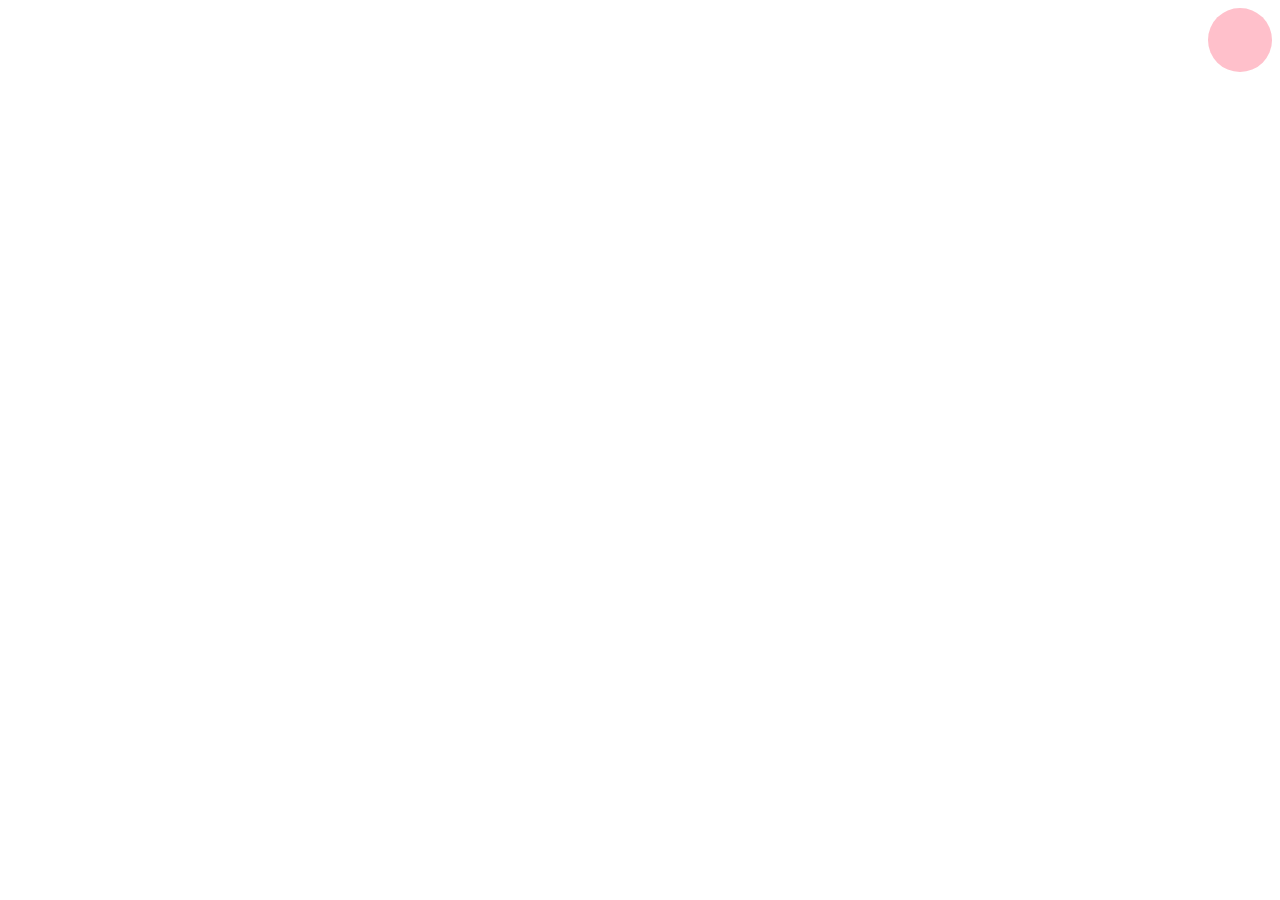
<file: Links/1helpful snippets/productivityStonks/index.html>
<html lang="en">

<head>
    <meta charset="UTF-8">
    <meta http-equiv="X-UA-Compatible" content="IE=edge">
    <meta name="viewport" content="width=device-width, initial-scale=1.0">
    <title>Document</title>
    <link rel="stylesheet" href="css/productivityStonks.css">
</head>

<body>
    <div id="circleshape"></div>
    <div class="sidepanel">
        <a href="">Alkaline</a>
        <a href="">Babyboy</a>
        <a href="">Catanga</a>
        <a href="">donkey</a>
        <a href="">Equality</a>
    </div>
    <script src="js/productivityStonks.js"></script>
</body>

</html>
</file>
<file: Brampton/css/index.css>
body{
    font-family: Arial, sans-serif;
    background-color: beige;
    margin: 0;
    padding: 0;
}
header h1{
    font-family: lucidahandwriting, cursive;
}
header{
    max-width:1200px;
    margin: 0 auto;
    padding: 0 1rem;
    border-style:solid;
    border-width: 0px 0px 0.5px 0px;
}
header ul{
    padding: 0;
}
header li{
    font-size: large;
    padding: 1rem 0rem;
    margin: 0;
    list-style-type: none;
}
header a{
    text-decoration: none;
    color: inherit;
}
 /* flowercity */
 .FlowerCity{
    max-width:1200px;
    margin: 0 auto;
    padding: 0 1rem;
 }
 .FlowerCity h1{
    font-family: lucidahandwriting, cursive;
     font-size: 2rem;
 }
 .FlowerCity p{
     font-size: large;
     margin: 0px;
 }
 .FlowerCity img{
    padding: 1rem 0; 
    width: auto;
    height:200px;
}

 /* footer */
footer{
    background-color: #131A22;
    margin: 0;
}

footer p{
    font-size: 1.5rem;
    text-align: center;
    color: white;
    padding: 1rem 0;
    margin:1rem 0 0 0;
}
 @media all and (min-width:600px){
    header{
        height: 70px;
        align-items:center;
    }
    header h1{
        float: left;
        display: inline;
        margin: 0;
        padding: 0;
    }
    header li{
        float:right;
        display: inline;
        border-width: 0px 0px 4px 0px;
        padding: 1.2rem 0.5rem;
        margin: 0;
        list-style-type: none;
    }
    
    header li:hover{
        transition: 1s;
        background-color: rgb(223, 223, 205);
        border-top-left-radius: 5px;
        border-top-right-radius: 5px;
    }
    .FlowerCity{
        height: auto;
        overflow:hidden;
    }
    .FlowerCity h1{
        margin: 0;
        padding: 1rem 0;
    }
    .FlowerCity p{
        float:left;
        width: 50%;
    }    
    .FlowerCity img{
        float: right;
        height: auto;
        width: 40%;
        border: 10px solid transparent;
        padding: 15px;
        border-image: url(../photos/1.jpg) 30 stretch;
        object-fit: cover;
    } 
}
</file>
<file: Links/FurnitureHouse/css/furniturehouse.css>
@import url('https://fonts.googleapis.com/css2?family=EB+Garamond&display=swap');
html *{
    box-sizing:border-box;
    scroll-behavior: smooth;
}
body{
    margin:0;
    padding:0;
    font-family: 'EB Garamond', sans-serif;
    color: rgb(168, 116, 10);
}
main .childone{
    height: 100vh;
    width: 100%;
    background-image: url(../Photos/scrap1rotate.jpg);
    background-size: cover;
    padding-top: 20%;
    text-align:center;
}
.childone h1{
    margin: 0;
    font-size: 3rem;
}
.childone p{
    margin: 0;
    font-size: 1.5rem;
    font-weight: bold;
}
main .childtwo{
    width: 100%;
    height: 100vh;
    object-fit: cover;    
}
/* hero collection */
.hero h2{
    text-align: center;
}
.collection{
    width: 90vw;
    margin: auto;
    display: grid;
    grid-template-columns: repeat(2,1fr);
    grid-gap: 0.3rem;
}
.collection *{
    width: 100%;
    height: 300px;
    object-fit:cover;
}
/* footer */
footer p{
    text-align: center;
    color: black;
    background-color: rgb(235, 226, 108);
    margin: 0;
    margin-top: 1rem;
    padding: 1rem;
}
@media screen and (min-width:600px) {
    main{
        height: 100vh;
        display: grid;
        grid-template-columns:1fr 1fr;
    }
    .collection{
        width: 90vw;
        margin: auto;
        display: grid;
        grid-template-columns: repeat(4,1fr);
        grid-gap: 0.3rem;
    }
    .collection :nth-child(1){
        grid-column: 1/3;
    }
    .collection :nth-child(5){
        grid-column: 2/4;
    }
    .collection :nth-child(8){
        grid-column: 2/5;
    }
}
</file>
<file: Links/HomoSapien/css/homosapien.css>
#babypics img{
    height: 300px;
    object-fit: cover;
}
footer img{
    z-index: -1;
}
footer p{
    bottom:0px;
}
</file>
<file: Links/Picture/css/picture.css>
/* background color
background: rgb(34, 193, 195);
background: -moz-linear-gradient(0deg, rgba(34, 193, 195, 1) 0%, rgba(253, 187, 45, 1) 100%);
background: -webkit-linear-gradient(0deg, rgba(34, 193, 195, 1) 0%, rgba(253, 187, 45, 1) 100%);
background: linear-gradient(0deg, rgba(34, 193, 195, 1) 0%, rgba(253, 187, 45, 1) 100%); */


/* Rules for sizing the icon. */

.material-icons.md-18 {
    font-size: 18px;
}

.material-icons.md-24 {
    font-size: 24px;
}

.material-icons.md-36 {
    font-size: 36px;
}

.material-icons.md-48 {
    font-size: 48px;
}


/* Rules for using icons as black on a light background. */

.material-icons.md-dark {
    color: rgba(0, 0, 0, 0.54);
}

.material-icons.md-dark.md-inactive {
    color: rgba(0, 0, 0, 0.26);
}


/* Rules for using icons as white on a dark background. */

.material-icons.md-light {
    color: rgba(255, 255, 255, 1);
}

.material-icons.md-light.md-inactive {
    color: rgba(255, 255, 255, 0.3);
}


/* ///////////////////// */

@import url('https://fonts.googleapis.com/css2?family=Pacifico&display=swap');
html * {
    box-sizing: border-box;
    margin: 0;
    padding: 0;
}

.wrapper {
    display: grid;
    grid-template-columns: 4fr 6fr;
}

.leftside {
    display: grid;
    height: 100vh;
}

.inputtext {
    background-color: burlywood;
    padding: 1rem;
    margin-bottom: .5rem;
}

.inputtext h1 {
    font-family: 'Pacifico', cursive;
    font-size: 1.5rem;
    margin-bottom: 1rem;
}

.inputtext form {
    display: flex;
}

.inputtext input[name=keyword] {
    width: 100%;
    padding: .8rem;
    font-size: 1rem;
    border-style: solid;
    border-width: 0 0 0 5px;
    border-color: white;
    text-transform: uppercase;
}

.inputtext input[name=keyword]:focus {
    outline: none;
    border-color: black;
    transition: border-color .5s;
}

.inputtext input[type=submit] {
    background-color: mediumslateblue;
    color: white;
    border: none;
    padding: 0 1rem;
}

.inputtext input[type=submit]:hover {
    background-color: rgb(97, 70, 250);
}

.inputtext input[type=submit]:focus {
    background-color: rgb(97, 70, 250);
    outline: none;
}


/* 2/3 gridcontrols */

.controls {
    margin: 0 .5rem .5rem .5rem;
    display: grid;
    grid-template-columns: 1fr 1fr;
    grid-column-gap: 1rem;
}

.controls button {
    padding: .7rem;
    border: solid 0px;
    border-radius: .2rem;
    color: white;
    background-color: mediumslateblue;
}

.controls button:hover {
    background-color: rgb(97, 70, 250);
}

.controls button:focus {
    background-color: rgb(58, 24, 245);
}


/* frames */

.frames {
    margin: 0 .5rem .5rem .5rem;
}

.frames select {
    width: 100%;
    padding: .7rem;
    background-color: mediumslateblue;
    color: white;
    padding-left: 40%;
}

.frames select:hover {
    background-color: rgb(97, 70, 250);
}

.frames select:focus {
    background-color: rgb(97, 70, 250);
}


/* colorstab */

.colorstab {
    margin: 0 .5rem;
    padding: 1rem;
    overflow: scroll;
    display: grid;
    grid-template-columns: repeat(auto-fill, minmax(120px, 2fr));
    /* grid-template-columns: repeat(3, 1fr); */
    grid-gap: 1rem;
}

.colorstab div {
    width: 100%;
    border: solid .5px;
    padding: 2rem 0;
}

.colorstab div:hover {
    outline: solid 2px;
}

.colorstab p {
    text-align: center;
    color: dark;
}


/* rightside */

.rightside {
    /* border: solid 5px red; */
    padding: .5rem;
    display: grid;
    grid-template-rows: 9fr 1fr;
}

.picture {
    border: solid 1.5rem black;
    outline: solid .3rem black;
    outline-offset: -2rem;
    padding: .5rem;
}


/* picture javascript */

.picture {
    display: grid;
    align-items: center;
}


/* picture p javascript */

.picture p {
    text-align: center;
    font-size: 2rem;
    text-transform: uppercase;
}


/* picture span javascript */

.picture p span {
    /* background-image: url(../Photos/wooden1-1.jpg); */
    display: inline-block;
    margin: 0.5rem;
    padding: .4rem 1rem;
    border: solid 0px;
    border-radius: 10%;
    font-weight: bolder;
    box-shadow: 7px 7px grey;
}

.rightside button {
    margin-top: .5rem;
    padding: .5rem;
    border: solid 0px;
    border-radius: .2rem;
    color: white;
    background-color: mediumslateblue;
}

.picturewrapper button:hover {
    background-color: rgb(97, 70, 250);
}
</file>
<file: Links/TheCarMan/css/index.css>
@import url('https://fonts.googleapis.com/css2?family=Cabin&display=swap');@import url('https://fonts.googleapis.com/css2?family=Suez+One&display=swap');
@import url('https://fonts.googleapis.com/css2?family=Source+Sans+Pro:wght@200&display=swap');
html{
    scroll-behavior: smooth;
}
*{
    box-sizing: border-box;
}
body{
    margin: 0;
    font-family: 'Cabin', sans-serif;
}
header{
    padding: 1rem 1rem;
    background-color:#282b29;
}
.innerHeader{
    display: flex;
    justify-content: space-between;
    align-items: center;
}
.innerHeader .links a{    
    padding-right: 0.3rem;
    border: solid;
    border-width: 0 0.01rem 0 0;
    color: #a6d1c9;
    text-decoration: none;
}
.innerHeader .links :last-child{
    border-style:none;
}
.innerHeader .links a:hover{
    color: #6aeed6;
}
.innerHeader .icons img{
    margin-right: 0.3rem;
    background-color: #a6d1c9;
    border-radius:5px;
    height: 2rem;
    width: 2rem;    
}
.innerHeader .icons img:hover{
    background-color: #6aeed6;   
}
/* hero */
.hero{
    background-image: url(../photosSVGs/car5-1000.jpg);
    height: 90vh;
    background-size: cover;
    padding-top: 1rem;
    padding-left: 1rem;
}
.hero h1{
    font-size: 2rem;
}
.hero p{
    font-size:1rem;
    padding-left: 2rem;
}
.hero p  strong{
    font-size: 2rem;
}
/* .services */
.services div{
    background-color: rgba(241, 177, 93, 0.753);
    border-radius: 10px;
    height: auto;
    padding: 1rem;
    margin: 5px;
}
.services h2{
    color: #690ce2;
}
/* contact us */
article{
    background-image: url(../photosSVGs/car4-1000.jpg);
    background-size: cover;
}
.contactus{
    padding: 1rem;
}
.contactus h3{
    font-size: 3rem;
    margin: 0;
    padding: 0;
    color: #690ce2;
}
.contactus p{
    font-size: 1.5rem;
}
form *{
    background-color: #282b29;
    color: #6aeed6;
}
form ::placeholder{
    color: #a6d1c9;
}
form *:focus{
    outline: none;
}
form :focus::placeholder{
    color: #6aeed6;
}
input[name=firstname] {
    padding: 1rem;
    width:50%;
}
input[name=lastname] {
    float: right;
    padding: 1rem;
    width:50%;
}
input[name=subject] {
    padding: 1rem;
    display: block;
    width: 100%;
}
textarea[name=message] {
    padding: 1rem;
    display: block;
    width: 100%;
}
input[type=submit]{
    padding: 1rem;
    width: 40%;
    color: #a6d1c9;
}
/* footercss */
footer{
    background-color: #131A22;
    margin: 0;
}

footer p{
    text-align: center;
    color: #a6d1c9;
    padding: 1rem 0;
    margin: 0;
}
@media all and (min-width:992px){
    header{
        position: sticky;
        top: 0;
    }
    /* hero */
    .hero{
        padding-top: 1rem;
        padding-left: 1rem;
        background-position: top -15vh left;
    }
    .hero h1{
        font-size: 4rem;
    }
    .hero p{
        font-size:1.3rem;
        padding-left: 2rem;
    }
    /* Services */
    .sectionwrapper{
        max-width: 1200px;
        margin: auto;
    }
    .services{
        display: flex;
        justify-content: space-around;
        align-items: center;
        padding: 1rem;
    }
    .services div{
        width: 30%;
        padding: 2rem;
    }
    /* CONTACTUS */
    .contactus{
        max-width:50%;
        padding: 4rem;
    }
    .contactus h3{
        font-size: 5rem;
    }
}
</file>
<file: Links/1helpful snippets/productivityStonks/css/productivityStonks.css>
body *{
    box-sizing: border-box;
}
#circleshape{
    float: right;
    padding: 2rem ;
    background-color: pink;
    border-radius: 50%;
    z-index: -1;
    transition: margin-right 0.5s,background-color 0.5s;
}
.sidepanel{
    width: 0px;
    height: 100%;
    position: fixed;
    top: 0;
    right: 0;
    background-color:#e3f2fd;
    transition: width 0.5s;
}
.sidepanel a{
    padding: 1rem;
    width: auto;
    display: block;
    text-decoration: none;
    color:rgba(0,0,0,.9);
}
</file>
<file: css/index.css>
/* fonts */
@import url('https://fonts.googleapis.com/css2?family=Domine&display=swap');
/* animation */
@import url('https://cdnjs.cloudflare.com/ajax/libs/animate.css/4.1.1/animate.min.css');
html{
    scroll-behavior: smooth;
}
body{
    font-family: 'Domine', serif;
    margin: 0;
    box-sizing: border-box;
}
.innerHeader{
    padding: 1rem;
}
.innerHeader h1{
    text-align: center;
    font-weight: bold;
}
.innerHeader span{
    display: inline-block;
}
.innerHeader span:hover{
    animation: heartBeat; 
    animation-duration: 1s;
}
.innerHeader ul{
    list-style-type: none;
    padding: 0;
}
.innerHeader a{
    display: block;
    text-decoration: none;
    font-weight: bold;
    color: #5817d1;
    font-size: 1.5rem;
    padding: 5px;

}
.innerHeader a:hover{
    animation: pulse; 
    animation-duration: 1s;
    transition: 1s ;
}
/* section two */
.cssSection{
    max-width: 1200px;
    margin:  0;
    padding:1rem;
    display: grid;
    grid-template-columns: repeat(auto-fit,minmax(300px,1fr));
    grid-column-gap: 100px;
    grid-row-gap: 40px;
    font-size: 1.5rem;
    font-weight: 500;
}
.cssSection span{
    font-weight: bold;
    color: #fda31c;
}
.cssSection p{
    grid-column: 1/3;
    margin: 0;
}
.cssSection aside{
    display:grid;
    grid-template-columns:1fr 1fr;
    grid-gap: 20px;
}
.cssSection button{
    background-color: white;
    border:solid 0.5px;
    border-radius:5px;
    font-size:1.2rem;
    padding:10px 40px;
    color: #5817d1;
}
.cssSection button:hover{
    box-shadow: 0 0 0 2px #5817d1;
    transition: all 200ms;
}
/* javascriptSection */
.jsSection{
    max-width: 1200px;
    margin: 0;
    padding:1rem;
    font-size: 1.5rem;
    display: grid;
    grid-template-columns: repeat(auto-fit,minmax(300px,1fr));
    grid-column-gap: 100px;
    grid-row-gap: 40px;
    justify-content: center;
}
.jsSection span{
    font-weight: bold;
    color: #fda31c;
}
.jsSection button{
    background-color: white;
    border:solid 0.5px;
    border-radius:5px;
    font-size:1.2rem;
    padding:10px 60px;
    color: #5817d1;
}
.jsSection button:hover{
    box-shadow: 0 0 0 2px #5817d1;
    transition: all 200ms;
    outline: none;
}
/* footer */
footer{
    text-align: center;
    font-size: 1rem;
    background-color: #131A22;
    display: block;
}

footer p{
    color: white;
    padding: 1rem;
    margin: 0;
}

/* Medium devices (landscape tablets, 768px and up) */
@media only screen and (min-width: 600px) {
    header{
        max-width: 1200px;
        margin: 0 auto;
    }
    .innerHeader{
        display: flex;
        justify-content: space-between;
        align-items: center;
        flex-wrap: wrap;
    }
    .innerHeader ul{
        display: flex;
        list-style-type: none;
    }
    .innerHeader a{
        padding-right: 2rem;
    }
    .cssSection{
        margin:auto;
    }
    .jsSection{
        margin:auto;
    }

}
</file>
<file: Main/css/index.css>
/* fonts */
@import url('https://fonts.googleapis.com/css2?family=Domine&display=swap');
/* animation */
@import url('https://cdnjs.cloudflare.com/ajax/libs/animate.css/4.1.1/animate.min.css');
body{
    font-family: 'Domine', serif;
    margin: 0;
    /* background-image: url(../photos/cssbg.jpg);
    background-size: 100% 100%; */
}
.innerHeader{
    padding: 1rem;
}
.innerHeader h1{
    text-align: center;
    font-weight: bold;
}
.innerHeader span{
    display: inline-block;
}
.innerHeader span:hover{
    animation: heartBeat; 
    animation-duration: 1s;
}
.innerHeader ul{
    list-style-type: none;
    padding: 0;
}
.innerHeader a{
    display: block;
    text-decoration: none;
    font-weight: bold;
    color: #5817d1;
    font-size: 1.5rem;
    padding: 5px;

}
.innerHeader a:hover{
    animation: pulse; 
    animation-duration: 1s;
    transition: 1s ;
}
/* section two */
.cssSection{
    max-width: 1200px;
    margin:  0;
    padding:1rem;
    display: grid;
    grid-template-columns: repeat(auto-fit,minmax(300px,1fr));
    grid-column-gap: 100px;
    grid-row-gap: 40px;
    font-size: 1.5rem;
    font-weight: 500;
}
.cssSection span{
    font-weight: bold;
    color: #fda31c;
}
.cssSection p{
    grid-column: 1/3;
    margin: 0;
}
.cssSection aside{
    display:grid;
    grid-template-columns:1fr 1fr;
    grid-gap: 20px;
}
.cssSection button{
    background-color: white;
    border:solid 0.5px;
    border-radius:5px;
    font-size:1.2rem;
    padding:10px 40px;
    color: #5817d1;
}
.cssSection button:hover{
    box-shadow: 0 0 0 2px #5817d1;
    transition: all 200ms;
}
/* javascriptSection */
.jsSection{
    max-width: 1200px;
    margin: 0;
    padding:1rem;
    font-size: 1.5rem;
    display: grid;
    grid-template-columns: repeat(auto-fit,minmax(300px,1fr));
    grid-column-gap: 100px;
    grid-row-gap: 40px;
    justify-content: center;
}
.jsSection span{
    font-weight: bold;
    color: #fda31c;
}
.jsSection button{
    background-color: white;
    border:solid 0.5px;
    border-radius:5px;
    font-size:1.2rem;
    padding:10px 60px;
    color: #5817d1;
}
.jsSection button:hover{
    box-shadow: 0 0 0 2px #5817d1;
    transition: all 200ms;
}
/* footer */
footer{
    text-align: center;
    font-size: 1.5rem;
    background-color: #131A22;
    display: block;
    position: relative;
    padding: 0;
}

footer p{
    color: white;
    padding: 10px;
}

/* Medium devices (landscape tablets, 768px and up) */
@media only screen and (min-width: 600px) {
    header{
        max-width: 1200px;
        margin: 0 auto;
    }
    .innerHeader{
        display: flex;
        justify-content: space-between;
        align-items: center;
        flex-wrap: wrap;
    }
    .innerHeader ul{
        display: flex;
        list-style-type: none;
    }
    .innerHeader a{
        padding-right: 2rem;
    }
    .cssSection{
        margin:auto;
    }
    .jsSection{
        margin:auto;
    }

    
}
</file>
<file: Project/css/index.css>
/* fonts */
@import url('https://fonts.googleapis.com/css2?family=Domine&display=swap');
/* animation */
@import url('https://cdnjs.cloudflare.com/ajax/libs/animate.css/4.1.1/animate.min.css');
/* Extra small devices (phones, 600px and down) */
@media only screen and (max-width: 600px) {
}

/* Small devices (portrait tablets and large phones, 600px and up) */
@media only screen and (min-width: 600px) {
    
}

/* Medium devices (landscape tablets, 768px and up) */
@media only screen and (min-width: 768px) {}

/* Large devices (laptops/desktops, 992px and up) */
@media only screen and (min-width: 992px) {}

/* Extra large devices (large laptops and desktops, 1200px and up) */
@media only screen and (min-width: 1200px) {}

body{
    font-family: 'Domine', serif;
    margin: 0;
}
header{
    max-width: 1200px;
    margin: 0 auto;
    padding: 30px;
}
.innerHeader{
    display: flex;
    justify-content: space-between;
    align-items: center;
}
.innerHeader h1{
    font-family: 'Domine', serif;
    margin: 0;
}
.innerHeader span{
    display: inline-block;
}
.innerHeader span:hover{
    animation: heartBeat; 
    animation-duration: 1s;
}
.innerHeader ul{
    display: flex;
    list-style-type: none;
}
.innerHeader a{
    display: inline-block;
    text-decoration: none;
    font-weight: bold;
    padding-right: 3rem;
    color: initial;
    font-size: 1.2rem;
}
.innerHeader a:hover{
    color: red;
    animation: pulse; 
    animation-duration: 1s;
    transition: 1s ;
}
/* section two */
.cssSection{
    max-width: 1200px;
    margin:  0 auto;
    padding:100px 30px;
    display: grid;
    grid-template-columns: repeat(auto-fit,minmax(300px,1fr));
    grid-column-gap: 100px;
    grid-row-gap: 40px;
    font-size: 1.5rem;
    font-weight: 500;
}
.cssSection span{
    font-weight: bold;
    color:#fd1818;
}
.cssSection p{
    grid-column: 1/3;
    margin: 0;
}
.cssSection aside{
    display:grid;
    grid-template-columns:1fr 1fr;
    grid-gap: 20px;
}
.cssSection button{
    font-family: 'Domine', serif;
    background-color: white;
    border:solid 0.5px;
    border-radius:5px;
    font-size:1.2rem;
    padding:10px 40px;
}
.cssSection button:hover{
    color: red;
    box-shadow: 0 0 0 2px red;
    transition: all 200ms;
}
/* javascriptSection */
.jsSection{
    max-width: 1200px;
    margin: 0 auto;
    font-size: 1.5rem;
    display: grid;
    grid-template-columns: repeat(auto-fit,minmax(300px,1fr));
    grid-column-gap: 100px;
    grid-row-gap: 40px;
    justify-content: center;
    padding: 30px;
}
.jsSection span{
    font-weight: bold;
    color:#fd1818;
}
.jsSection button{
    font-family: 'Domine', serif;
    background-color: white;
    border:solid 0.5px;
    border-radius:5px;
    font-size:1.2rem;
    padding:10px 40px;
}
.jsSection button:hover{
    color: red;
    box-shadow: 0 0 0 2px red;
    transition: all 200ms;
}
/* footer */
footer{
    text-align: center;
    font-size: 1.5rem;
    background-color: #131A22;
    display: block;
    position: relative;
    padding: 0;
}

footer p{
    color: white;
    padding: 10px;
}
</file>
<file: Links/Brampton/css/index.css>
/* animation */
@import url('https://cdnjs.cloudflare.com/ajax/libs/animate.css/4.1.1/animate.min.css');
body{
    font-family: Arial, sans-serif;
    background-color: beige;
    margin: 0;
    padding: 0;
}
header{
    max-width:1200px;
    margin: 0 auto;
    padding: 0 1rem;
    border-style:solid;
    border-width: 0px 0px 0.5px 0px;
}
header h1{
    font-family: lucidahandwriting, cursive;
}

header ul{
    padding: 0;
}
header li{
    font-size: large;
    padding: 1rem 0rem;
    margin: 0;
    list-style-type: none;
}
header a{
    display: block;
    text-decoration: none;
    color: inherit;
}
header a:hover{
    color: #5817d1;
    animation: pulse; 
    animation-duration: 1s;
    transition: 1s ;
}
 /* flowercity */
 .FlowerCity{
    max-width:1200px;
    margin: 0 auto;
    padding: 0 1rem;
 }
 .FlowerCity h1{
    font-family: lucidahandwriting, cursive;
     font-size: 2rem;
 }
 .FlowerCity p{
     font-size: large;
     margin: 0px;
 }
 .FlowerCity img{
    padding: 1rem 0; 
    width:100%;
    height:200px;
}

 /* footer */
footer{
    background-color: #131A22;
    margin: 0;
}

footer p{
    font-size: 1.5rem;
    text-align: center;
    color: white;
    padding: 1rem 0;
    margin:1rem 0 0 0;
}
 @media all and (min-width:600px){
    header{
        height: 70px;
        align-items:center;
    }
    header h1{
        float: left;
        display: inline;
        margin: 0;
        padding: 0;
    }
    header li{
        float:right;
        display: inline;
        border-width: 0px 0px 4px 0px;
        padding: 1.2rem 0.5rem;
        margin: 0;
        list-style-type: none;
    }
    
    header li:hover{
        transition: 1s;
        background-color: rgb(223, 223, 205);
        border-top-left-radius: 5px;
        border-top-right-radius: 5px;
    }
    .FlowerCity{
        height: auto;
        overflow:hidden;
    }
    .FlowerCity h1{
        margin: 0;
        padding: 1rem 0;
    }
    .FlowerCity p{
        float:left;
        width: 50%;
    }    
    .FlowerCity img{
        float: right;
        height: auto;
        width: 40%;
        border: 10px solid transparent;
        padding: 15px;
        border-image: url(../photos/1.jpg) 30 stretch;
        object-fit: cover;
    } 
}
</file>
